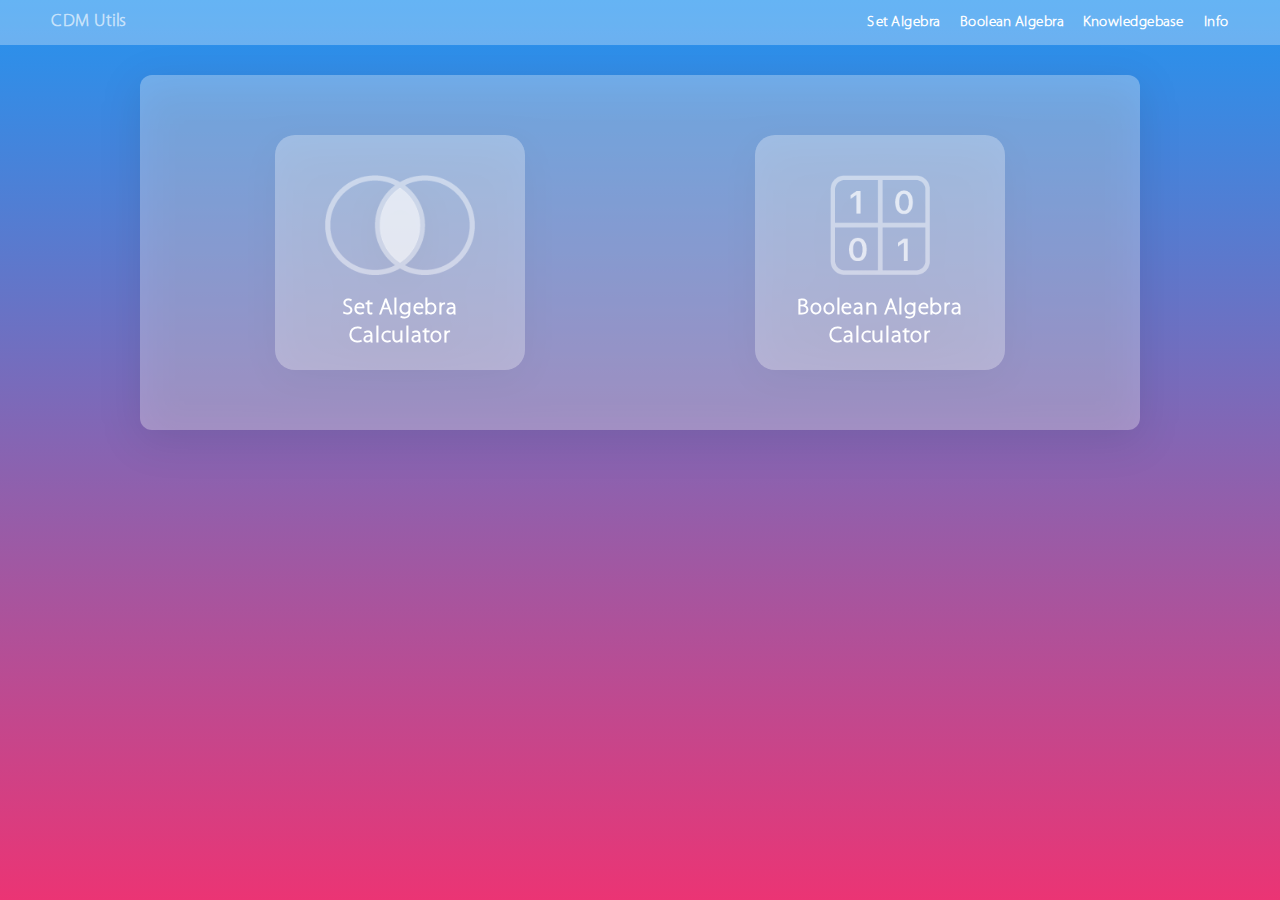
<file: index.html>
<!DOCTYPE html>
<html lang="en">

<head>
    <meta charset="UTF-8">
    <meta http-equiv="X-UA-Compatible" content="IE=edge">
    <meta name="viewport" content="width=device-width, initial-scale=1.0">
    <link rel="icon" type="image/x-icon" href="img/favicon.png">
    <title>CDM Utils</title>

    <link rel="stylesheet" href="style.css">

</head>

<body>

    <div class="gradient"></div>

    <div class="container">

        <header>
            <div class="content">
                <h3><a href="" class="current">CDM Utils</a></h3>
                <div class="theme">
                    <h3><a href="Set-Algebra/">Set Algebra</a></h3>
                    <h3><a href="Boolean-Algebra/">Boolean Algebra</a></h3>
                    <h3><a href="Knowledgebase/">Knowledgebase</a></h3>
                    <h3><a href="Info">Info</a></h3>
                </div>
            </div>

        </header>

        <div class="wrapper">

            <div class="wrap-side">
                <a href="Set-Algebra/index.html" class="calculator">
                    <img src="img/Set-Algebra.png">
                    <h1>Set Algebra Calculator</h1>
                </a>
            </div>

            <div class="wrap-side">
                <a href="Boolean-Algebra/index.html" class="calculator">
                    <img src="img/Boolean-Algebra.png">
                    <h1>Boolean Algebra Calculator</h1>
                </a>
            </div>

</body>

</html>
</file>
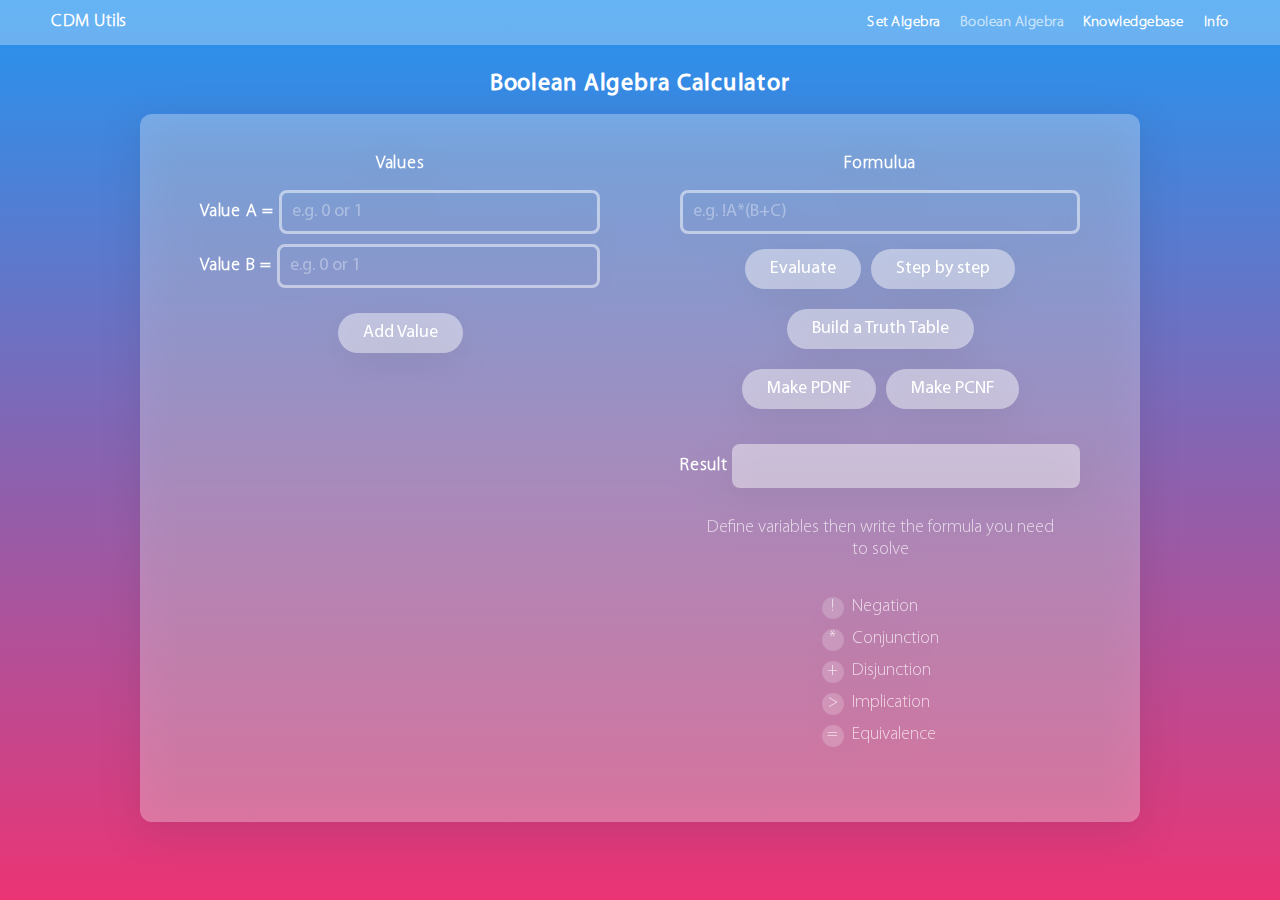
<file: Boolean-Algebra/index.html>
<!DOCTYPE html>
<html lang="en">

<head>
    <meta charset="UTF-8">
    <meta http-equiv="X-UA-Compatible" content="IE=edge">
    <meta name="viewport" content="width=device-width, initial-scale=1.0">
    <link rel="icon" type="image/x-icon" href="favicon.png">
    <title>Boolean Algebra Calculator</title>

    <link rel="stylesheet" href="../style.css">

</head>

<body>

    <div class="gradient"></div>

    <div class="container" id="container">

        <header>
            <div class="content">
                <h3><a href="../">CDM Utils</a></h3>
                <div class="theme">
                    <h3><a href="../Set-Algebra/">Set Algebra</a></h3>
                    <h3><a href="" class="current">Boolean Algebra</a></h3>
                    <h3><a href="../Knowledgebase/">Knowledgebase</a></h3>
                    <h3><a href="../Info/">Info</a></h3>
                </div>
            </div>

        </header>

        <h1 class="title">Boolean Algebra Calculator</h1>

        <div class="wrapper no-top-margin">

            <div class="wrap-side">
                <h1>Values</h1>
                <div id="values">
                    <div class="input-wrap">
                        <h1 class="text">Value A = </h1>
                        <div class="input"><input type="value" id="value0" onkeydown="return checkInputValue(event.key, this.value, this.id)" placeholder="e.g. 0 or 1" /></div>
                    </div>
                    <div class="input-wrap">
                        <h1 class="text">Value B = </h1>
                        <div class="input"><input type="value" id="value1" onkeydown="return checkInputValue(event.key, this.value, this.id)" placeholder="e.g. 0 or 1" /></div>
                    </div>
                </div>
                <input class="addValue" type="button" value="Add Value" onclick="AddValue()" />
            </div>

            <div class="wrap-side">
                <h1>Formulua</h1>
                <h2><input type="problem" id="formula" onkeydown="return checkInputProblem(event.key, this.id)" placeholder="e.g. !A*(B+C)" /></h2>
                <div class="buttons">
                    <input class="button" type="button" id="calculate" value="Evaluate" onclick="Evaluate()" />
                    <input class="button" type="button" id="calculate" value="Step by step" onclick="StepByStep()" />
                </div>
                <div class="buttons">
                    <input class="button" type="button" id="calculate" value="Build a Truth Table" onclick="BuildTruthTable()" />
                </div>
                <div class="buttons">
                    <input class="button" type="button" id="calculate" value="Make PDNF" onclick="BuildPDNF()" />
                    <input class="button" type="button" id="calculate" value="Make PCNF" onclick="BuildPCNF()" />
                </div>
                <div class="wrap-result">
                    <div class="input-wrap">
                        <h1 class="text">Result </h1>
                        <div class="input"><input type="result" id="result" readonly/></div>
                    </div>
                </div>
                <h6 class="description">Define variables then write the formula you need to solve</h6>
                <h6 class="operations">
                    <div class="operation">
                        <div class="operation-bg"> !</div>
                        <h6>Negation</h6>
                    </div>
                    <div class="operation">
                        <div class="operation-bg"> *</div>
                        <h6>Conjunction</h6>
                    </div>
                    <div class="operation">
                        <div class="operation-bg"> +</div>
                        <h6>Disjunction</h6>
                    </div>
                    <div class="operation">
                        <div class="operation-bg"> ></div>
                        <h6>Implication</h6>
                    </div>
                    <div class="operation">
                        <div class="operation-bg"> =</div>
                        <h6>Equivalence</h6>
                    </div>
                </h6>
            </div>
        </div>

        <div class="wrapper hide close" id="stepsNode">
            <img src="../img/cross-close-icon.png" class="close-button" onclick="ToggleSteps(false)">
            <div class="step-by-step" id="stepsWrapper">
                <h1>Step by step
                    <a href="../Knowledgebase#boolean-algebra" title="Learn more about Algebra of 2-valued Boolean functions"><img src="../img/question-mark.png" class="question-mark-button"></a>
                </h1>
                <div class="input-wrap" id="input-wrap">
                    <h1 class="text">1.</h1>
                    <div class="input"><input type="result" id="step1" readonly/></div>
                </div>
            </div>
        </div>

        <div class="wrapper hide close" id="truthTableNode">
            <img src="../img/cross-close-icon.png" class="close-button" onclick="ToggleTruthTable(false)">
            <div class="step-by-step" id="truthTableWrapper">
                <h1>Truth Table
                    <a href="../Knowledgebase#boolean-functions" title="Learn more about Boolean functions"><img src="../img/question-mark.png" class="question-mark-button"></a>
                </h1>
                <div class="input-wrap" id="input-wrap">
                    <div class="input"><input type="table-start" id="step1" readonly/></div>
                </div>
                <div class="input-wrap" id="input-wrap">
                    <div class="input"><input type="table-mid" id="step1" readonly/></div>
                </div>
                <div class="input-wrap" id="input-wrap">
                    <div class="input"><input type="table-end" id="step1" readonly/></div>
                </div>
            </div>
        </div>

        <div class="wrapper hide close" id="pdnfNode">
            <img src="../img/cross-close-icon.png" class="close-button" onclick="TogglePDNF(false)">
            <div class="step-by-step" id="pdnfWrapper">
                <h1>Perfect Disjunctive Normal Form
                    <a href="../Knowledgebase#PDNF" title="Learn more about Perfect Disjunctive Normal Form"><img src="../img/question-mark.png" class="question-mark-button"></a>
                </h1>
                <div class="input-wrap" id="input-wrap">
                    <div class="input"><input type="result" id="step1" readonly/></div>
                </div>
            </div>
        </div>

        <div class="wrapper hide close" id="pcnfNode">
            <img src="../img/cross-close-icon.png" class="close-button" onclick="TogglePCNF(false)">
            <div class="step-by-step" id="pcnfWrapper">
                <h1>Perfect Conjunctive Normal Form
                    <a href="../Knowledgebase#PCNF" title="Learn more about Perfect Conjunctive Normal Form"><img src="../img/question-mark.png" class="question-mark-button"></a>
                </h1>
                <div class="input-wrap" id="input-wrap">
                    <div class="input"><input type="result" id="step1" readonly/></div>
                </div>
            </div>
        </div>
    </div>

    <!-- -----------------------------------JS---------------------------- -->
    <script src="script.js"></script>

</body>

</html>
</file>
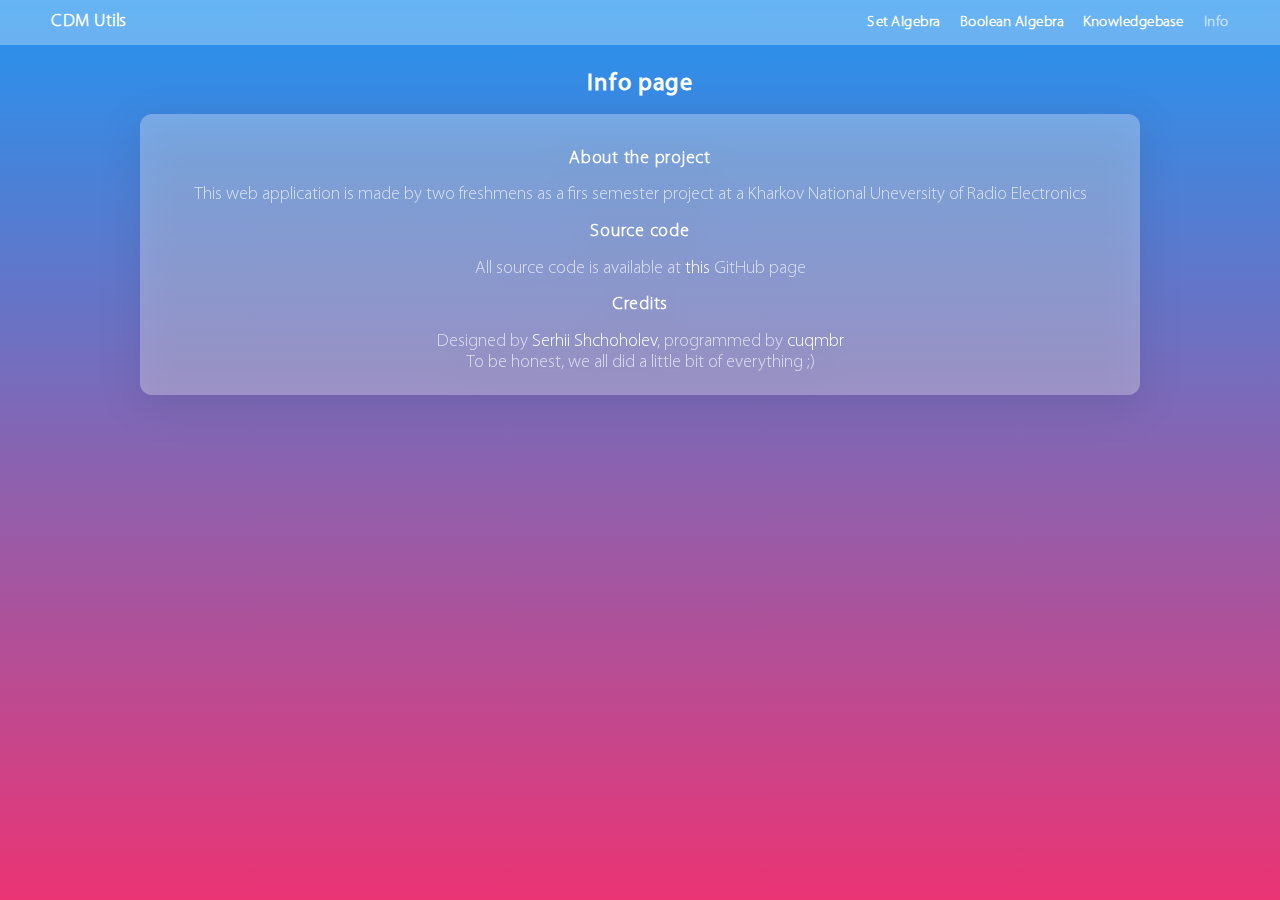
<file: Info/index.html>
<!DOCTYPE html>
<html lang="en">

<head>
    <meta charset="UTF-8">
    <meta http-equiv="X-UA-Compatible" content="IE=edge">
    <meta name="viewport" content="width=device-width, initial-scale=1.0">
    <link rel="icon" type="image/x-icon" href="favicon.png">
    <title>Info</title>

    <link rel="stylesheet" href="../style.css">
    
</head>

<body>

    <div class="gradient"></div>

    <div class="container">

        <header>
            <div class="content">
                <h3><a href="../">CDM Utils</a></h3>
                <div class="theme">
                    <h3><a href="../Set-Algebra/">Set Algebra</a></h3>
                    <h3><a href="../Boolean-Algebra/">Boolean Algebra</a></h3>
                    <h3><a href="../Knowledgebase/">Knowledgebase</a></h3>
                    <h3><a class="current" href="">Info</a></h3>
                </div>
            </div>

        </header>

        <h1 class="title">Info page</h1>

        <div class="wrapper no-top-margin knowledge">
            <div class="knowledge-wrap">

                <h1 class="knowledge-main-title" id="set-theory">About the project</h1>
                <!-- <h1 class="knowledge-title"></h1> -->
                <h6 class="knowledge-desc" style="text-align: center;"> This web application is made by two freshmens as a firs semester project at a Kharkov National Uneversity of Radio Electronics </h6>
                <h6 class="knowledge-desc" style="text-align: center;">  </h6>

                <h1 class="knowledge-main-title" id="set-theory">Source code</h1>
                <h6 class="knowledge-desc" style="text-align: center;"> All source code is available at <a href="https://github.com/cuqmbr/cdm-utils" target="_blank">this</a> GitHub page </h6>
                <h6 class="knowledge-desc" style="text-align: center;">  </h6>
                
                <h1 class="knowledge-main-title" id="set-theory">Credits</h1>
                <h6 class="knowledge-desc" style="text-align: center;"> Designed by <a href="http://shchoholev.zzz.com.ua/" target="_blank">Serhii Shchoholev</a>, programmed by <a href="https://www.cuqmbr.pp.ua/" target="_blank">cuqmbr</a> </h6>
                <h6 class="knowledge-desc" style="text-align: center;"> To be honest, we all did a little bit of everything ;) </h6>
            </div>
        </div>
</body>

</html>
</file>
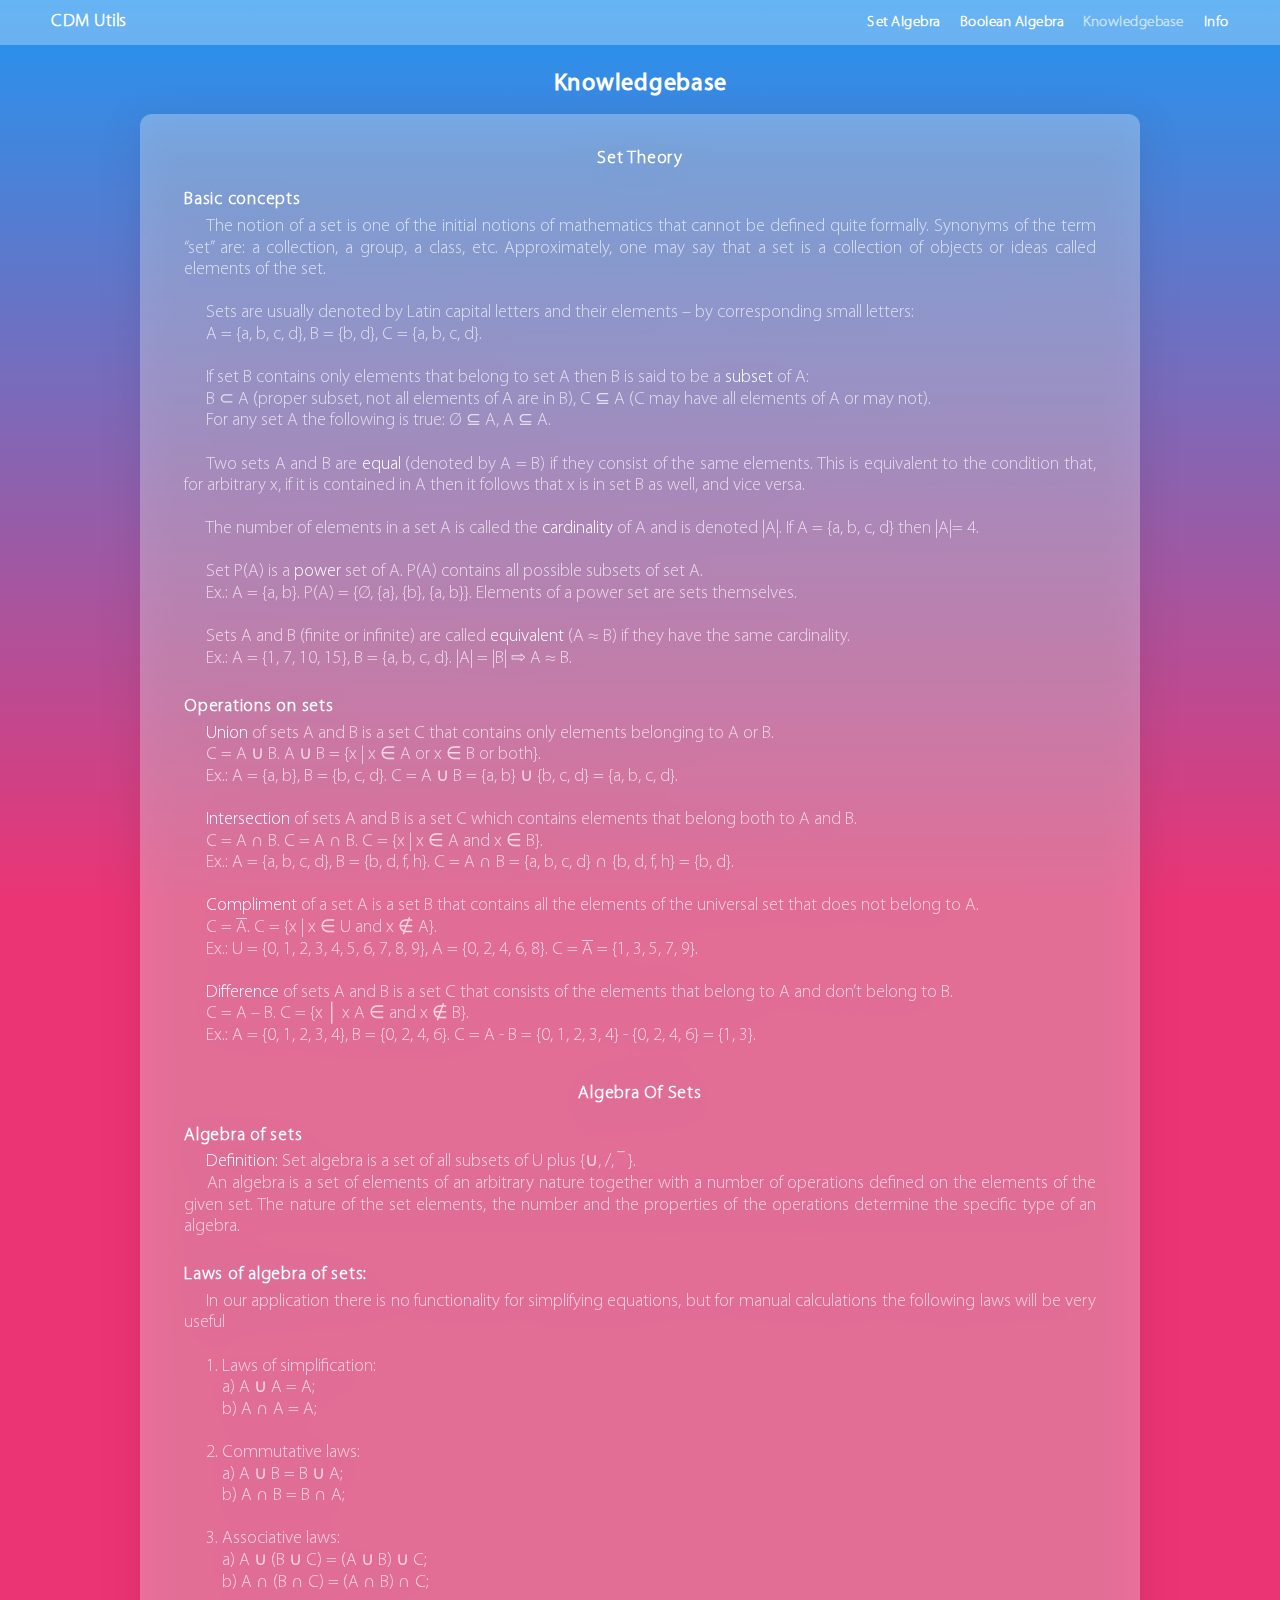
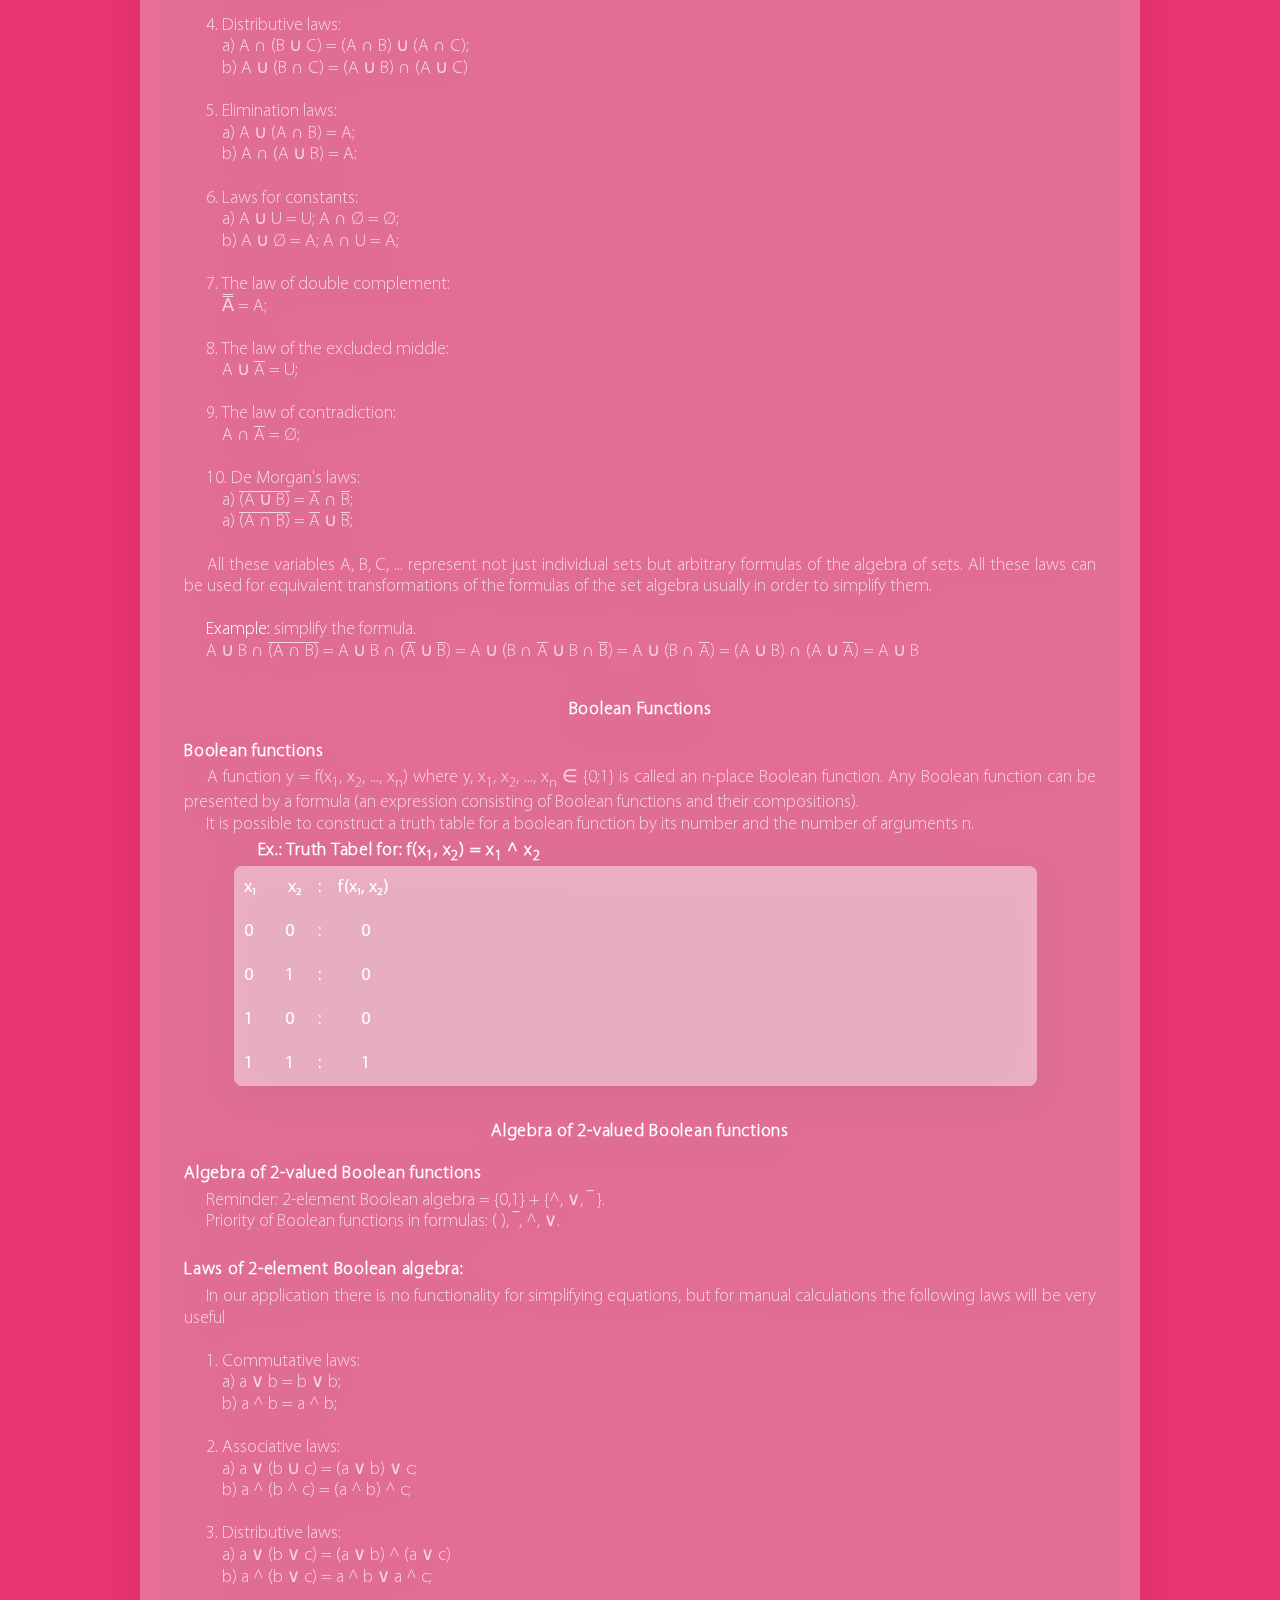
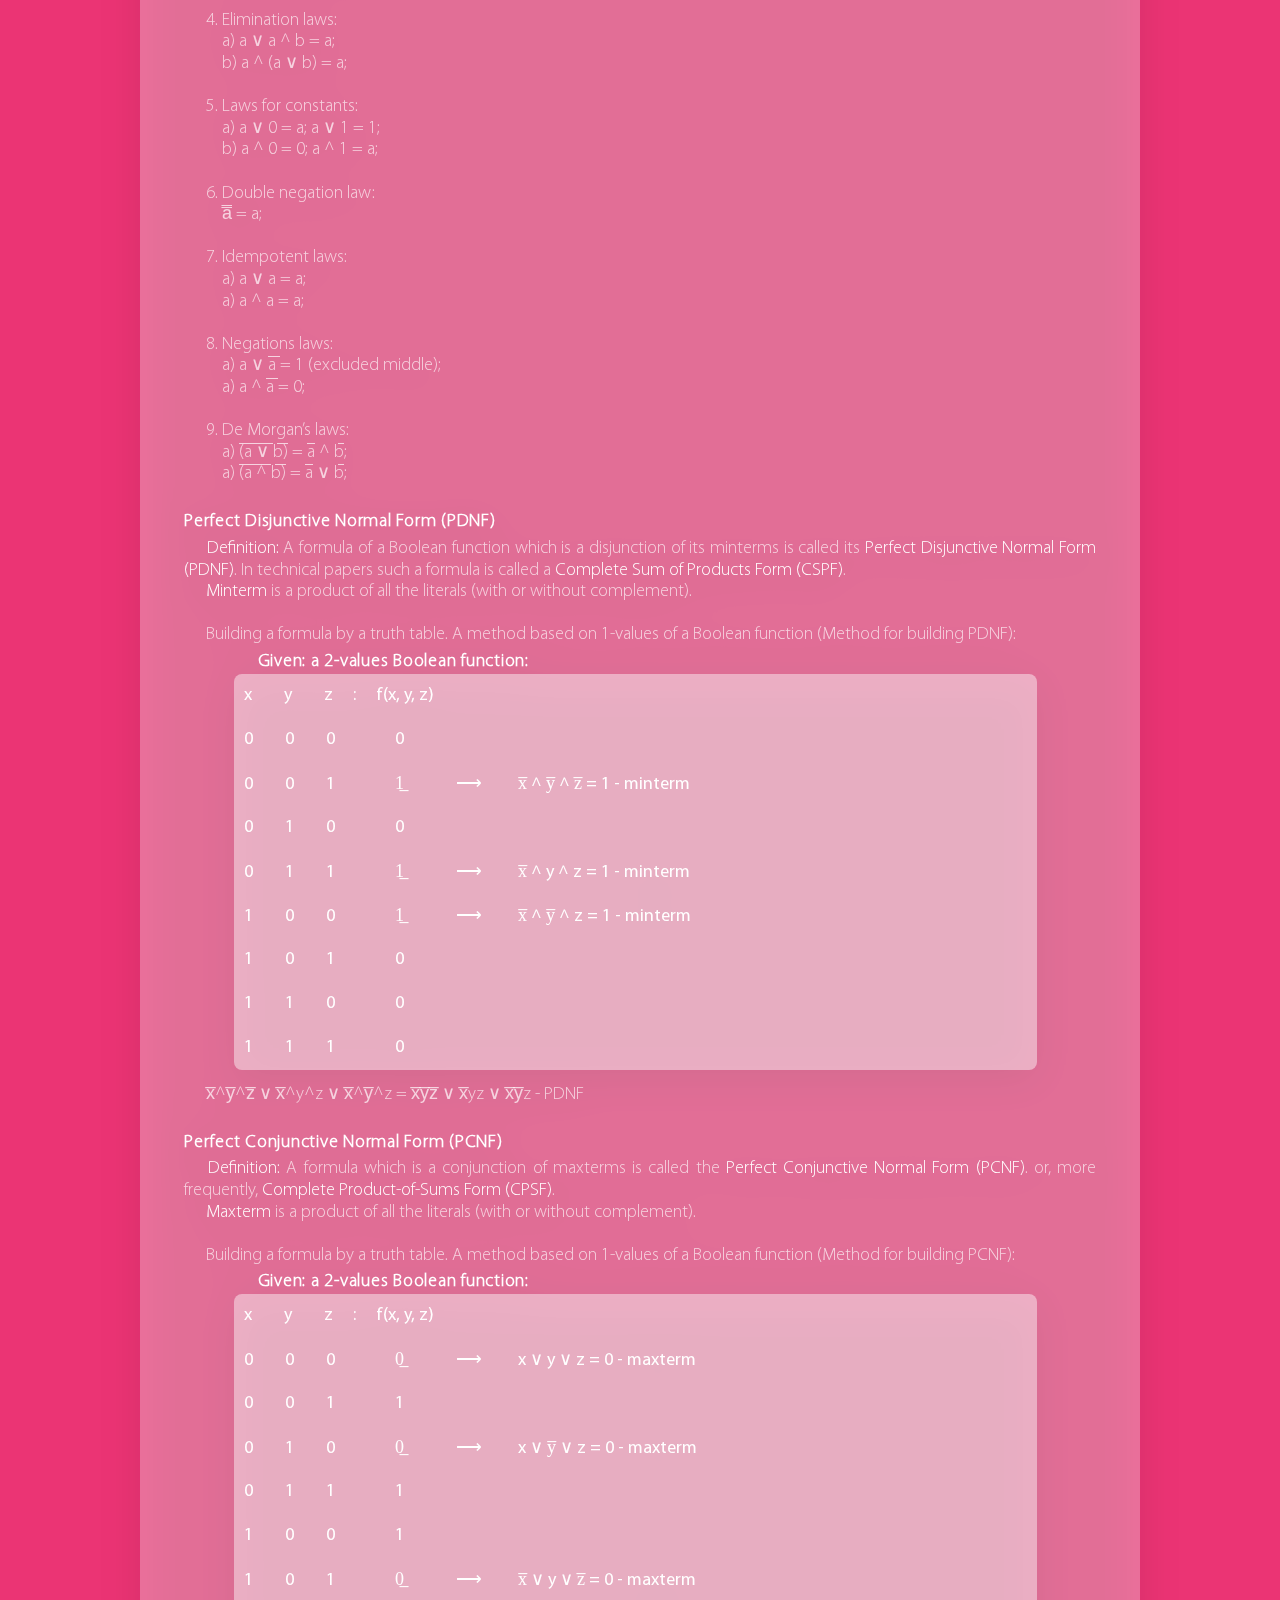
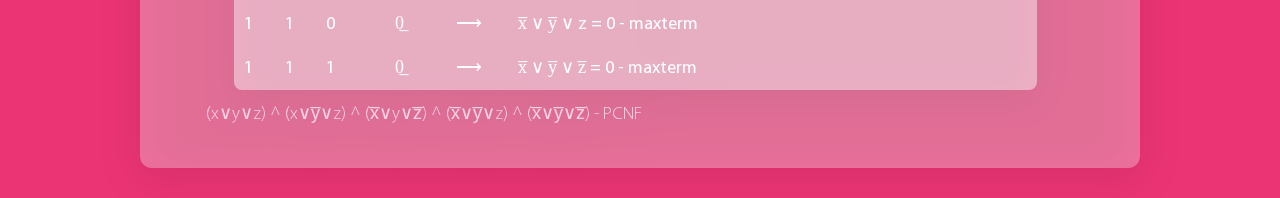
<file: Knowledgebase/index.html>
<!DOCTYPE html>
<html lang="en">

<head>
    <meta charset="UTF-8">
    <meta http-equiv="X-UA-Compatible" content="IE=edge">
    <meta name="viewport" content="width=device-width, initial-scale=1.0">
    <title>Knowledgebase</title>
    <link rel="icon" type="image/x-icon" href="favicon.png">
    <link rel="stylesheet" href="../style.css">
</head>

<body>

    <div class="gradient"></div>

    <div class="container">

        <header>
            <div class="content">
                <h3><a href="../">CDM Utils</a></h3>
                <div class="theme">
                    <h3><a href="../Set-Algebra/">Set Algebra</a></h3>
                    <h3><a href="../Boolean-Algebra/">Boolean Algebra</a></h3>
                    <h3><a class="current" href="">Knowledgebase</a></h3>
                    <h3><a href="../Info">Info</a></h3>
                </div>
            </div>

        </header>

        <h1 class="title">Knowledgebase</h1>

        <div class="wrapper no-top-margin knowledge">
            <div class="knowledge-wrap">

                <!-- Set Theory -->

                <h1 class="knowledge-main-title" id="set-theory">Set Theory</h1>
                
                <h1 class="knowledge-title">Basic concepts</h1>
                <h6 class="knowledge-desc"> &emsp; The notion of a set is one of the initial notions of mathematics that cannot be defined quite formally. Synonyms of the term “set” are: a collection, a group, a class, etc. Approximately, one may say that a set is a collection of objects or ideas called elements of the set. </h6>
                <h6 class="knowledge-desc"> &emsp;  </h6>
                <h6 class="knowledge-desc"> &emsp; Sets are usually denoted by Latin capital letters and their elements – by corresponding small letters: </h6>
                <h6 class="knowledge-desc"> &emsp; A = {a, b, c, d}, B = {b, d}, C = {a, b, c, d}. </h6>
                <h6 class="knowledge-desc"> &emsp;  </h6>
                <h6 class="knowledge-desc"> &emsp; If set B contains only elements that belong to set A then B is said to be a <strong class="strong"> subset </strong> of A: </h6>
                <h6 class="knowledge-desc"> &emsp; B ⊂ A (proper subset,  not all elements of A are in B), C ⊆ A (C may have all elements of A or may not). </h6>
                <h6 class="knowledge-desc"> &emsp; For any set A the following is true: Ø ⊆ A, A ⊆ A. </h6>
                <h6 class="knowledge-desc"> &emsp;  </h6>
                <h6 class="knowledge-desc"> &emsp; Two sets A and B are <strong class="strong"> equal </strong> (denoted by A = B) if they consist of the same elements. This is equivalent to the condition that, for arbitrary x, if it is contained in A then it follows that x is in set B as well, and vice versa. </h6>
                <h6 class="knowledge-desc"> &emsp;  </h6>
                <h6 class="knowledge-desc"> &emsp; The number of elements in a set A is called the <strong class="strong"> cardinality </strong> of A and is denoted |A|. If A = {a, b, c, d} then |A|= 4. </h6>
                <h6 class="knowledge-desc"> &emsp;  </h6>
                <h6 class="knowledge-desc"> &emsp; Set P(A) is a <strong class="strong"> power </strong> set of A. P(A) contains all possible subsets of set A. </h6>
                <h6 class="knowledge-desc"> &emsp; Ex.: A = {a, b}. P(A) = {Ø, {a}, {b}, {a, b}}. Elements of a power set are sets themselves. </h6>
                <h6 class="knowledge-desc"> &emsp;  </h6>
                <h6 class="knowledge-desc"> &emsp; Sets A and B (finite or infinite) are called <strong class="strong"> equivalent </strong> (A ≈ B) if they have the same cardinality. </h6>
                <h6 class="knowledge-desc"> &emsp; Ex.: A = {1, 7, 10, 15}, B = {a, b, c, d}. |A| = |B|  ⇨  A ≈ B. </h6>
                <h6 class="knowledge-desc"> &emsp;  </h6>

                <h1 class="knowledge-title">Operations on sets</h1>
                <h6 class="knowledge-desc"> &emsp; <strong class="strong"> Union </strong> of sets A and B is a set C that contains only elements belonging to A or B. </h6>
                <h6 class="knowledge-desc"> &emsp; C  =  A ∪ B.  A ∪ B  =  {x | x ∈ A or x ∈ B or both}. </h6>
                <h6 class="knowledge-desc"> &emsp; Ex.: A = {a, b}, B = {b, c, d}. C  =  A ∪ B  =  {a, b} ∪ {b, c, d} = {a, b, c, d}. </h6>
                <h6 class="knowledge-desc"> &emsp;  </h6>
                <h6 class="knowledge-desc"> &emsp; <strong class="strong"> Intersection </strong> of sets A and B is a set C which contains elements that belong both to A and B. </h6>
                <h6 class="knowledge-desc"> &emsp; C  =  A ∩ B.  C  =  A ∩ B. C  =  {x | x ∈ A and x ∈ B}. </h6>
                <h6 class="knowledge-desc"> &emsp; Ex.: A = {a, b, c, d}, B = {b, d, f, h}. C  =  A ∩ B  =  {a, b, c, d} ∩ {b, d, f, h}  =  {b, d}. </h6>
                <h6 class="knowledge-desc"> &emsp;  </h6>
                <h6 class="knowledge-desc"> &emsp; <strong class="strong"> Compliment </strong> of a set A is a set B that contains all the elements of the universal set that does not belong to A. </h6>
                <h6 class="knowledge-desc"> &emsp; C  =  <strong class="overline">A</strong>. C  =  {x | x ∈ U and x ∉ A}. </h6>
                <h6 class="knowledge-desc"> &emsp; Ex.: U = {0, 1, 2, 3, 4, 5, 6, 7, 8, 9}, A = {0, 2, 4, 6, 8}. C = <strong class="overline">A</strong> = {1, 3, 5, 7, 9}. </h6>
                <h6 class="knowledge-desc"> &emsp;  </h6>
                <h6 class="knowledge-desc"> &emsp; <strong class="strong"> Difference </strong> of sets A and B is a set C that consists of the elements that belong to A and don’t belong to B. </h6>
                <h6 class="knowledge-desc"> &emsp; C  =  A – B. C  =  {x │ x  A ∈ and x ∉ B}. </h6>
                <h6 class="knowledge-desc"> &emsp; Ex.: A = {0, 1, 2, 3, 4}, B = {0, 2, 4, 6}. C  =  A - B  =  {0, 1, 2, 3, 4} - {0, 2, 4, 6} = {1, 3}. </h6>
                <h6 class="knowledge-desc"> &emsp;  </h6>

                <!-- Set albebra -->

                <h1 class="knowledge-main-title" id="set-algebra">Algebra Of Sets</h1>
                
                <h1 class="knowledge-title">Algebra of sets</h1>
                <h6 class="knowledge-desc"> &emsp; <strong class="strong"> Definition: </strong> Set algebra is a set of all subsets of U plus {∪, /, ‾ }. </h6>
                <h6 class="knowledge-desc"> &emsp; An algebra is a set of elements of an arbitrary nature together with a number of operations defined on the elements of the given set. The nature of the set elements, the number and the properties of the operations determine the specific type of an algebra.</h6>
                <h6 class="knowledge-desc"> &emsp;  </h6>
                
                <h1 class="knowledge-title"> Laws of algebra of sets: </h6>
                <h6 class="knowledge-desc"> &emsp; In our application there is no functionality for simplifying equations, but for manual calculations the following laws will be very useful </h6>
                <h6 class="knowledge-desc"> &emsp;  </h6>
                <h6 class="knowledge-desc"> &emsp; 1. Laws of simplification: </h6>
                <h6 class="knowledge-desc"> &emsp;    &nbsp;&nbsp;&nbsp;&nbsp;a)  A ∪ A  =  A; </h6>
                <h6 class="knowledge-desc"> &emsp;    &nbsp;&nbsp;&nbsp;&nbsp;b)  A ∩ A  =  A; </h6>
                <h6 class="knowledge-desc"> &emsp;  </h6>
                <h6 class="knowledge-desc"> &emsp; 2. Commutative laws: </h6>
                <h6 class="knowledge-desc"> &emsp;    &nbsp;&nbsp;&nbsp;&nbsp;a)  A ∪ B  =  B ∪ A; </h6>
                <h6 class="knowledge-desc"> &emsp;    &nbsp;&nbsp;&nbsp;&nbsp;b)  A ∩ B  =  B ∩ A; </h6>
                <h6 class="knowledge-desc"> &emsp;  </h6>
                <h6 class="knowledge-desc"> &emsp; 3. Associative laws: </h6>
                <h6 class="knowledge-desc"> &emsp;    &nbsp;&nbsp;&nbsp;&nbsp;a)  A ∪ (B ∪ C)  =  (A ∪ B) ∪ C; </h6>
                <h6 class="knowledge-desc"> &emsp;    &nbsp;&nbsp;&nbsp;&nbsp;b)  A ∩ (B ∩ C)  =  (A ∩ B) ∩ C; </h6>
                <h6 class="knowledge-desc"> &emsp;  </h6>
                <h6 class="knowledge-desc"> &emsp; 4. Distributive laws: </h6>
                <h6 class="knowledge-desc"> &emsp;    &nbsp;&nbsp;&nbsp;&nbsp;a)  A ∩ (B ∪ C)  =  (A ∩ B) ∪ (A ∩ C); </h6>
                <h6 class="knowledge-desc"> &emsp;    &nbsp;&nbsp;&nbsp;&nbsp;b)  A ∪ (B ∩ C)  =  (A ∪ B) ∩ (A ∪ C) </h6>
                <h6 class="knowledge-desc"> &emsp;  </h6>
                <h6 class="knowledge-desc"> &emsp; 5. Elimination laws: </h6>
                <h6 class="knowledge-desc"> &emsp;    &nbsp;&nbsp;&nbsp;&nbsp;a)  A ∪ (A ∩ B)  =  A; </h6>
                <h6 class="knowledge-desc"> &emsp;    &nbsp;&nbsp;&nbsp;&nbsp;b)  A ∩ (A ∪ B)  =  A; </h6>
                <h6 class="knowledge-desc"> &emsp;  </h6>
                <h6 class="knowledge-desc"> &emsp; 6. Laws for constants: </h6>
                <h6 class="knowledge-desc"> &emsp;    &nbsp;&nbsp;&nbsp;&nbsp;a)  A ∪ U  =  U;    A ∩ Ø  =  Ø; </h6>
                <h6 class="knowledge-desc"> &emsp;    &nbsp;&nbsp;&nbsp;&nbsp;b)  A ∪ Ø  =  A;    A ∩ U  =  A; </h6>
                <h6 class="knowledge-desc"> &emsp;  </h6>
                <h6 class="knowledge-desc"> &emsp; 7. The law of double complement: </h6>
                <h6 class="knowledge-desc"> &emsp;    &nbsp;&nbsp;&nbsp;&nbsp;A̿  =  A; </h6>
                <h6 class="knowledge-desc"> &emsp;  </h6>
                <h6 class="knowledge-desc"> &emsp; 8. The law of the excluded middle: </h6>
                <h6 class="knowledge-desc"> &emsp;    &nbsp;&nbsp;&nbsp;&nbsp;A ∪ <strong class="overline">A</strong>  =  U; </h6>
                <h6 class="knowledge-desc"> &emsp;  </h6>
                <h6 class="knowledge-desc"> &emsp; 9. The law of contradiction: </h6>
                <h6 class="knowledge-desc"> &emsp;    &nbsp;&nbsp;&nbsp;&nbsp;A ∩ <strong class="overline">A</strong>  =  Ø; </h6>
                <h6 class="knowledge-desc"> &emsp;  </h6>
                <h6 class="knowledge-desc"> &emsp; 10. De Morgan's laws: </h6>
                <h6 class="knowledge-desc"> &emsp;    &nbsp;&nbsp;&nbsp;&nbsp;a)  <strong class="overline">(A ∪ B)</strong>  =  <strong class="overline">A</strong> ∩ <strong class="overline">B</strong>; </h6>
                <h6 class="knowledge-desc"> &emsp;    &nbsp;&nbsp;&nbsp;&nbsp;a)  <strong class="overline">(A ∩ B)</strong>  =  <strong class="overline">A</strong> ∪ <strong class="overline">B</strong>; </h6>
                <h6 class="knowledge-desc"> &emsp;  </h6>
                <h6 class="knowledge-desc"> &emsp; All these variables A, B, C, ... represent not just individual sets but arbitrary formulas of the algebra of sets. All these laws can be used for equivalent transformations of the formulas of the set algebra usually in order to simplify them. </h6>
                <h6 class="knowledge-desc"> &emsp;  </h6>
                <h6 class="knowledge-desc"> &emsp; <strong class="strong"> Example: </strong> simplify the formula. </h6>
                <h6 class="knowledge-desc"> &emsp; A ∪ B ∩ <strong class="overline">(A ∩ B)</strong>  =  A ∪ B ∩ (<strong class="overline">A</strong> ∪ <strong class="overline">B</strong>)  =  A ∪ (B ∩ <strong class="overline">A</strong> ∪ B ∩ <strong class="overline">B</strong>)  =  A ∪ (B ∩ <strong class="overline">A</strong>)  =  (A ∪ B) ∩ (A ∪ <strong class="overline">A</strong>)  =  A ∪ B </h6>
                <h6 class="knowledge-desc"> &emsp;  </h6>

                <!-- Boolean functions -->

                <h1 class="knowledge-main-title" id="boolean-functions">Boolean Functions</h1>

                <h1 class="knowledge-title">Boolean functions</h1>
                <h6 class="knowledge-desc"> &emsp; A function y = f(x<sub>1</sub>, x<sub>2</sub>, ..., x<sub>n</sub>) where y, x<sub>1</sub>, x<sub>2</sub>, ..., x<sub>n</sub> ∈ {0;1} is called an n-place Boolean function. Any Boolean function can be presented by a formula (an expression consisting of Boolean functions and their compositions).</h6>
                <h6 class="knowledge-desc"> &emsp; It is possible to construct a truth table for a boolean function by its number and the number of arguments n. </h6>
                
                    <div class="step-by-step" style="margin-top: 0px; margin-bottom: 0px;">
                        <h1 class="knowledge-title" style="margin-bottom: 0px;"> &emsp; Ex.: Truth Tabel for: f(x<sub>1</sub>, x<sub>2</sub>) = x<sub>1</sub> ^ x<sub>2</sub> </h1>
                        <div class="input-wrap" style="width: 88%;">
                            <div class="input"><input type="table-start" value="x₁        x₂    :    f(x₁, x₂)" readonly/></div>
                        </div>
                        <div class="input-wrap" style="width: 88%;">
                            <div class="input"><input type="table-mid" value="0        0      :          0" readonly/></div>
                        </div>
                        <div class="input-wrap" style="width: 88%;">
                            <div class="input"><input type="table-mid" value="0        1      :          0" readonly/></div>
                        </div>
                        <div class="input-wrap" style="width: 88%;">
                            <div class="input"><input type="table-mid" value="1        0      :          0" readonly/></div>
                        </div>
                        <div class="input-wrap" style="width: 88%;">
                            <div class="input"><input type="table-end" value="1        1      :          1" readonly/></div>
                        </div>
                    </div>

                <h6 class="knowledge-desc"> &emsp;  </h6>

                <!-- Algebra of 2-valued Boolean functions -->

                <h1 class="knowledge-main-title" id="boolean-algebra">Algebra of 2-valued Boolean functions</h1>

                <h1 class="knowledge-title">Algebra of 2-valued Boolean functions</h1>
                <h6 class="knowledge-desc"> &emsp; Reminder: 2-element Boolean algebra = {0,1} + {^, ∨, ‾ }. </h6>
                <h6 class="knowledge-desc"> &emsp; Priority of Boolean functions in formulas: ( ), ‾, ^, ∨. </h6>
                <h6 class="knowledge-desc"> &emsp;  </h6>
                
                <h1 class="knowledge-title"> Laws of 2-element Boolean algebra: </h6>
                <h6 class="knowledge-desc"> &emsp; In our application there is no functionality for simplifying equations, but for manual calculations the following laws will be very useful </h6>
                <h6 class="knowledge-desc"> &emsp;  </h6>
                <h6 class="knowledge-desc"> &emsp; 1. Commutative laws: </h6>
                <h6 class="knowledge-desc"> &emsp;    &nbsp;&nbsp;&nbsp;&nbsp;a)  a ∨ b  =  b ∨ b; </h6>
                <h6 class="knowledge-desc"> &emsp;    &nbsp;&nbsp;&nbsp;&nbsp;b)  a ^ b  =  a ^ b; </h6>
                <h6 class="knowledge-desc"> &emsp;  </h6>
                <h6 class="knowledge-desc"> &emsp; 2. Associative laws: </h6>
                <h6 class="knowledge-desc"> &emsp;    &nbsp;&nbsp;&nbsp;&nbsp;a)  a ∨ (b ∪ c)  =  (a ∨ b) ∨ c; </h6>
                <h6 class="knowledge-desc"> &emsp;    &nbsp;&nbsp;&nbsp;&nbsp;b)  a ^ (b ^ c)  =  (a ^ b) ^ c; </h6>
                <h6 class="knowledge-desc"> &emsp;  </h6>
                <h6 class="knowledge-desc"> &emsp; 3. Distributive laws: </h6>
                <h6 class="knowledge-desc"> &emsp;    &nbsp;&nbsp;&nbsp;&nbsp;a)  a ∨ (b ∨ c)  =  (a ∨ b) ^ (a ∨ c) </h6>
                <h6 class="knowledge-desc"> &emsp;    &nbsp;&nbsp;&nbsp;&nbsp;b)  a ^ (b ∨ c)  =  a ^ b ∨ a ^ c; </h6>
                <h6 class="knowledge-desc"> &emsp;  </h6>
                <h6 class="knowledge-desc"> &emsp; 4. Elimination laws: </h6>
                <h6 class="knowledge-desc"> &emsp;    &nbsp;&nbsp;&nbsp;&nbsp;a)  a ∨ a ^ b  =  a; </h6>
                <h6 class="knowledge-desc"> &emsp;    &nbsp;&nbsp;&nbsp;&nbsp;b)  a ^ (a ∨ b)  =  a; </h6>
                <h6 class="knowledge-desc"> &emsp;  </h6>
                <h6 class="knowledge-desc"> &emsp; 5. Laws for constants: </h6>
                <h6 class="knowledge-desc"> &emsp;    &nbsp;&nbsp;&nbsp;&nbsp;a)  a ∨ 0  =  a;    a ∨ 1  =  1; </h6>
                <h6 class="knowledge-desc"> &emsp;    &nbsp;&nbsp;&nbsp;&nbsp;b)  a ^ 0  =  0;    a ^ 1  =  a; </h6>
                <h6 class="knowledge-desc"> &emsp;  </h6>
                <h6 class="knowledge-desc"> &emsp; 6. Double negation law: </h6>
                <h6 class="knowledge-desc"> &emsp;    &nbsp;&nbsp;&nbsp;&nbsp;a̿  =  a; </h6>
                <h6 class="knowledge-desc"> &emsp;  </h6>
                <h6 class="knowledge-desc"> &emsp; 7. Idempotent laws: </h6>
                <h6 class="knowledge-desc"> &emsp;    &nbsp;&nbsp;&nbsp;&nbsp;a) a ∨ a  =  a; </h6>
                <h6 class="knowledge-desc"> &emsp;    &nbsp;&nbsp;&nbsp;&nbsp;a) a ^ a  =  a; </h6>
                <h6 class="knowledge-desc"> &emsp;  </h6>
                <h6 class="knowledge-desc"> &emsp; 8. Negations laws: </h6>
                <h6 class="knowledge-desc"> &emsp;    &nbsp;&nbsp;&nbsp;&nbsp;a) a ∨ <strong class="overline"> a </strong>  =  1 (excluded middle); </h6>
                <h6 class="knowledge-desc"> &emsp;    &nbsp;&nbsp;&nbsp;&nbsp;a) a ^ <strong class="overline"> a </strong>  =  0; </h6>
                <h6 class="knowledge-desc"> &emsp;  </h6>
                <h6 class="knowledge-desc"> &emsp; 9. De Morgan’s laws: </h6>
                <h6 class="knowledge-desc"> &emsp;    &nbsp;&nbsp;&nbsp;&nbsp;a)  <strong class="overline">(a ∨ b)</strong>  =  <strong class="overline">a</strong> ^ <strong class="overline">b</strong>; </h6>
                <h6 class="knowledge-desc"> &emsp;    &nbsp;&nbsp;&nbsp;&nbsp;a)  <strong class="overline">(a ^ b)</strong>  =  <strong class="overline">a</strong> ∨ <strong class="overline">b</strong>; </h6>
                <h6 class="knowledge-desc"> &emsp;  </h6>

                <h1 class="knowledge-title" id="PDNF">Perfect Disjunctive Normal Form (PDNF)</h1>
                <h6 class="knowledge-desc"> &emsp; <strong class="strong"> Definition: </strong> A formula of a Boolean function which is a disjunction of its minterms is called its <strong class="strong"> Perfect Disjunctive Normal Form (PDNF)</strong>. In technical papers such a formula is called a <strong class="strong"> Complete Sum of Products Form (CSPF)</strong>. </h6>
                <h6 class="knowledge-desc"> &emsp; <strong class="strong"> Minterm </strong> is a product of all the literals (with or without complement). </h6>
                <h6 class="knowledge-desc"> &emsp;  </h6>
                <h6 class="knowledge-desc"> &emsp; Building a formula by a truth table. A method based on 1-values of a Boolean function (Method for building PDNF): </h6>
                
                <div class="step-by-step" style="margin-top: 0px; margin-bottom: 15px;">
                    <h1 class="knowledge-title" style="margin-bottom: 0px;"> &emsp; Given: a 2-values Boolean function: </h1>
                    <div class="input-wrap" style="width: 88%;">
                        <div class="input"><input type="table-start" value="x        y        z     :     f(x, y, z)" readonly/></div>
                    </div>
                    <div class="input-wrap" style="width: 88%;">
                        <div class="input"><input type="table-mid" value="0        0        0               0" readonly/></div>
                    </div>
                    <div class="input-wrap" style="width: 88%;">
                        <div class="input"><input type="table-mid" value="0        0        1               1̲             ⟶         x̅ ^ y̅ ^ z̅ = 1 - minterm" readonly/></div>
                    </div>
                    <div class="input-wrap" style="width: 88%;">
                        <div class="input"><input type="table-mid" value="0        1        0               0" readonly/></div>
                    </div>
                    <div class="input-wrap" style="width: 88%;">
                        <div class="input"><input type="table-mid" value="0        1        1               1̲             ⟶         x̅ ^ y ^ z = 1 - minterm" readonly/></div>
                    </div>
                    <div class="input-wrap" style="width: 88%;">
                        <div class="input"><input type="table-mid" value="1        0        0               1̲             ⟶         x̅ ^ y̅ ^ z = 1 - minterm" readonly/></div>
                    </div>
                    <div class="input-wrap" style="width: 88%;">
                        <div class="input"><input type="table-mid" value="1        0        1               0" readonly/></div>
                    </div>
                    <div class="input-wrap" style="width: 88%;">
                        <div class="input"><input type="table-mid" value="1        1        0               0" readonly/></div>
                    </div>
                    <div class="input-wrap" style="width: 88%;">
                        <div class="input"><input type="table-end" value="1        1        1               0" readonly/></div>
                    </div>
                </div>

                <h6 class="knowledge-desc"> &emsp; x̅^y̅^z̅ ∨ x̅^y^z ∨ x̅^y̅^z = x̅y̅z̅ ∨ x̅yz ∨ x̅y̅z - PDNF </h6>
                <h6 class="knowledge-desc"> &emsp;  </h6>

                <h1 class="knowledge-title" id="PCNF">Perfect Conjunctive Normal Form (PCNF)</h1>
                <h6 class="knowledge-desc"> &emsp; <strong class="strong"> Definition: </strong> A formula which is a conjunction of maxterms is called the <strong class="strong"> Perfect Conjunctive Normal Form (PCNF)</strong>. or, more frequently, <strong class="strong"> Complete Product-of-Sums Form (CPSF)</strong>. </h6>
                <h6 class="knowledge-desc"> &emsp; <strong class="strong"> Maxterm </strong> is a product of all the literals (with or without complement). </h6>
                <h6 class="knowledge-desc"> &emsp;  </h6>
                <h6 class="knowledge-desc"> &emsp; Building a formula by a truth table. A method based on 1-values of a Boolean function (Method for building PCNF): </h6>
                
                <div class="step-by-step" style="margin-top: 0px; margin-bottom: 15px;">
                    <h1 class="knowledge-title" style="margin-bottom: 0px;"> &emsp; Given: a 2-values Boolean function: </h1>
                    <div class="input-wrap" style="width: 88%;">
                        <div class="input"><input type="table-start" value="x        y        z     :     f(x, y, z)" readonly/></div>
                    </div>
                    <div class="input-wrap" style="width: 88%;">
                        <div class="input"><input type="table-mid" value="0        0        0               0̲             ⟶         x ∨ y ∨ z = 0 - maxterm" readonly/></div>
                    </div>
                    <div class="input-wrap" style="width: 88%;">
                        <div class="input"><input type="table-mid" value="0        0        1               1" readonly/></div>
                    </div>
                    <div class="input-wrap" style="width: 88%;">
                        <div class="input"><input type="table-mid" value="0        1        0               0̲             ⟶         x ∨ y̅ ∨ z = 0 - maxterm" readonly/></div>
                    </div>
                    <div class="input-wrap" style="width: 88%;">
                        <div class="input"><input type="table-mid" value="0        1        1               1" readonly/></div>
                    </div>
                    <div class="input-wrap" style="width: 88%;">
                        <div class="input"><input type="table-mid" value="1        0        0               1" readonly/></div>
                    </div>
                    <div class="input-wrap" style="width: 88%;">
                        <div class="input"><input type="table-mid" value="1        0        1               0̲             ⟶         x̅ ∨ y ∨ z̅ = 0 - maxterm" readonly/></div>
                    </div>
                    <div class="input-wrap" style="width: 88%;">
                        <div class="input"><input type="table-mid" value="1        1        0               0̲             ⟶         x̅ ∨ y̅ ∨ z = 0 - maxterm" readonly/></div>
                    </div>
                    <div class="input-wrap" style="width: 88%;">
                        <div class="input"><input type="table-end" value="1        1        1               0̲             ⟶         x̅ ∨ y̅ ∨ z̅ = 0 - maxterm" readonly/></div>
                    </div>
                </div>

                <h6 class="knowledge-desc"> &emsp; (x∨y∨z) ^ (x∨y̅∨z) ^ (x̅∨y∨z̅) ^ (x̅∨y̅∨z) ^ (x̅∨y̅∨z̅) - PCNF </h6>
                <h6 class="knowledge-desc"> &emsp;  </h6>
            </div>
        </div>
</body>

</html>
</file>
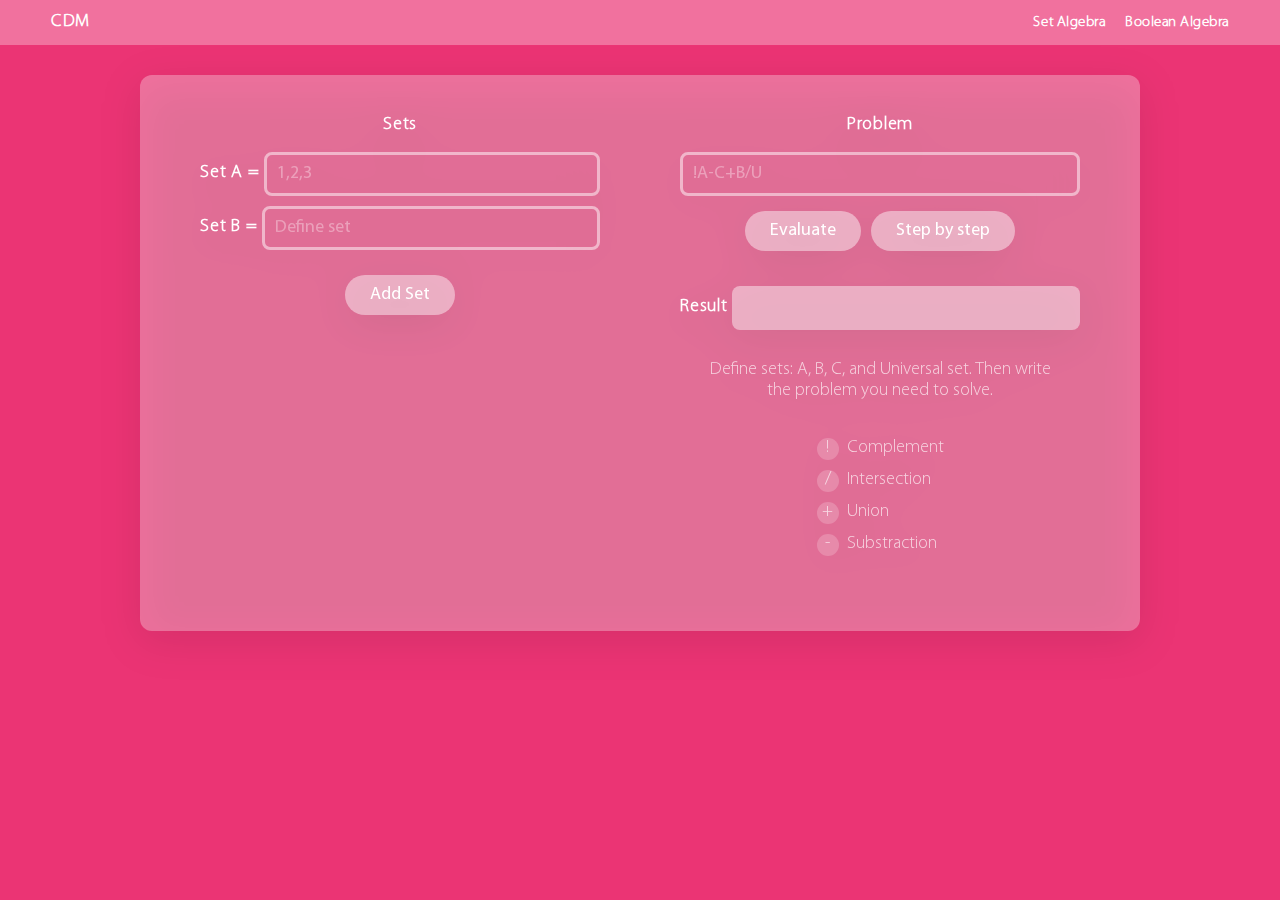
<file: Lab-1/index.html>
<!DOCTYPE html>
<html lang="en">

<head>
    <meta charset="UTF-8">
    <meta http-equiv="X-UA-Compatible" content="IE=edge">
    <meta name="viewport" content="width=device-width, initial-scale=1.0">

    <title>Lab-1</title>

    <link rel="stylesheet" href="../style.css">

</head>

<body>

    <div class="container">

        <header>
            <div class="content">
                <h3><a href="">CDM</a></h3>
                <div class="theme">
                    <h3><a href="">Set Algebra</a></h3>
                    <h3><a href="">Boolean Algebra</a></h3>
                </div>
            </div>

        </header>

        <div class="wrapper">

            <div class="wrap-side">
                <h1>Sets</h1>
                <div id="sets">
                    <div class="input-wrap">
                        <h1 class="text">Set A = </h1>
                        <div class="input"><input type="set" onkeydown="return checkInputSet(event.key, this.value)" id="set0" placeholder="1,2,3" /></div>
                    </div>
                    <div class="input-wrap">
                        <h1 class="text">Set B = </h1>
                        <div class="input"><input type="set" onkeydown="return checkInputSet(event.key, this.value)" id="set1" placeholder="Define set" /></div>
                    </div>
                </div>
                <input class="addSet" type="button" value="Add Set" onclick="AddSet()" />
            </div>

            <div class="wrap-side">
                <h1>Problem</h1>
                <h2><input type="problem" id="formula" onkeydown="return checkInputProblem(event.key)" placeholder="!A-C+B/U" /></h2>
                <div class="buttons">
                    <input class="button" type="button" id="calculate" value="Evaluate" onclick="Evaluate(true)" />
                    <input class="button" type="button" id="calculate" value="Step by step" onclick="stepByStep()" />
                </div>
                <div class="wrap-result">
                    <div class="input-wrap">
                        <h1 class="text">Result </h1>
                        <div class="input"><input type="result" id="result" readonly/></div>
                    </div>
                </div>
                <h6 class="description">Define sets: A, B, C, and Universal set. Then write the problem you need to solve. </h6>
                <h6 class="operations">
                    <div class="operation">
                        <div class="operation-bg">!</div>
                        <h6>Complement</h6>
                    </div>
                    <div class="operation">
                        <div class="operation-bg">/</div>
                        <h6>Intersection</h6>
                    </div>
                    <div class="operation">
                        <div class="operation-bg">+</div>
                        <h6>Union</h6>
                    </div>
                    <div class="operation">
                        <div class="operation-bg">-</div>
                        <h6>Substraction</h6>
                    </div>
                </h6>
            </div>
        </div>

        <div class="wrapper hide" id="stepByStep">
            <div class="step-by-step" id="steps">
                <h1>Step by step</h1>
            </div>
        </div>
    </div>

    <!-- -----------------------------------JS---------------------------- -->
    <script src="script.js"></script>

</body>

</html>
</file>
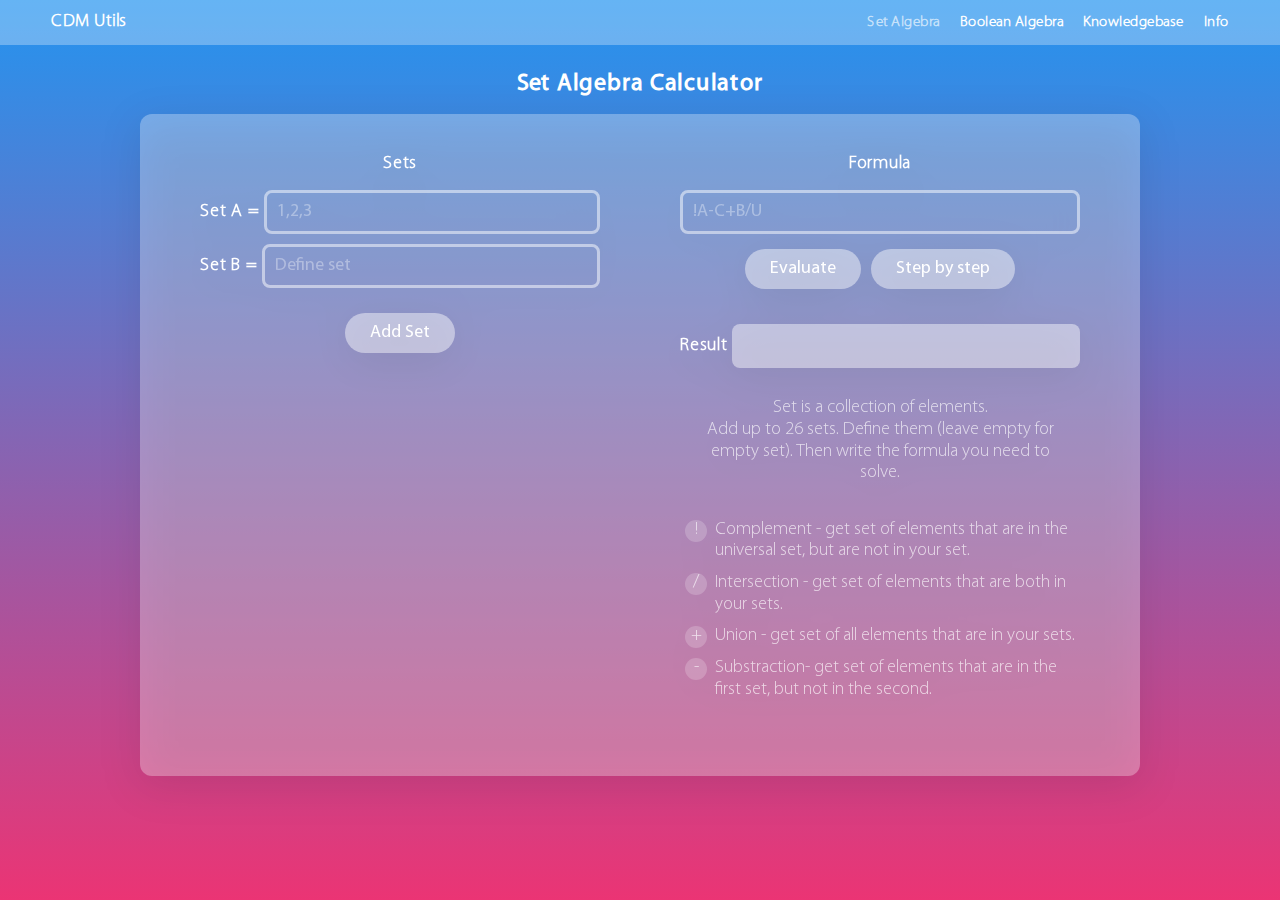
<file: Set-Algebra/index.html>
<!DOCTYPE html>
<html lang="en">

<head>
    <meta charset="UTF-8">
    <meta http-equiv="X-UA-Compatible" content="IE=edge">
    <meta name="viewport" content="width=device-width, initial-scale=1.0">
    <link rel="icon" type="image/x-icon" href="favicon.png">
    <title>Set Algebra Calculator</title>

    <link rel="stylesheet" href="../style.css">

</head>

<body>

    <div class="gradient"></div>

    <div class="container" id="container">

        <header>
            <div class="content">
                <h3><a href="../">CDM Utils</a></h3>
                <div class="theme">
                    <h3><a href="" class="current">Set Algebra</a></h3>
                    <h3><a href="../Boolean-Algebra/">Boolean Algebra</a></h3>
                    <h3><a href="../Knowledgebase/">Knowledgebase</a></h3>
                    <h3><a href="../Info">Info</a></h3>
                </div>
            </div>
        </header>

        <h1 class="title">Set Algebra Calculator</h1>

        <div class="wrapper no-top-margin">

            <div class="wrap-side">
                <h1>Sets</h1>
                <div id="sets">
                    <div class="input-wrap">
                        <h1 class="text">Set A = </h1>
                        <div class="input"><input type="set" onkeydown="return checkInputSet(event.key, this.value, this.id)" id="set0" placeholder="1,2,3" /></div>
                    </div>
                    <div class="input-wrap">
                        <h1 class="text">Set B = </h1>
                        <div class="input"><input type="set" onkeydown="return checkInputSet(event.key, this.value, this.id)" id="set1" placeholder="Define set" /></div>
                    </div>
                </div>
                <input class="addSet" type="button" value="Add Set" onclick="AddSet()" />
            </div>

            <div class="wrap-side">
                <h1>Formula</h1>
                <h2><input type="problem" id="formula" onkeydown="return checkInputProblem(event.key, this.id)" placeholder="!A-C+B/U" /></h2>
                <div class="buttons">
                    <input class="button" type="button" id="calculate" value="Evaluate" onclick="Evaluate(true)" />
                    <input class="button" type="button" id="calculate" value="Step by step" onclick="stepByStep()" />
                </div>
                <div class="wrap-result">
                    <div class="input-wrap">
                        <h1 class="text">Result </h1>
                        <div class="input"><input type="result" id="result" readonly/></div>
                    </div>
                </div>
                <h6 class="description">Set is a collection of elements. <br/> Add up to 26 sets. Define them (leave empty for empty set). Then write the formula you need to solve. </h6>
                <h6 class="operations">
                    <div class="operation">
                        <div class="operation-bg">!</div>
                        <h6><strong>Complement</strong> - get set of elements that are in the universal set, but are not in your set.</h6>
                    </div>
                    <div class="operation">
                        <div class="operation-bg">/</div>
                        <h6><strong>Intersection</strong> - get set of elements that are both in your sets.</h6>
                    </div>
                    <div class="operation">
                        <div class="operation-bg">+</div>
                        <h6><strong>Union</strong> - get set of all elements that are in your sets.</h6>
                    </div>
                    <div class="operation">
                        <div class="operation-bg">-</div>
                        <h6><strong>Substraction</strong>- get set of elements that are in the first set, but not in the second.</h6>
                    </div>
                </h6>
            </div>
        </div>

        <div class="wrapper hide" id="stepByStep">
            <img src="../img/cross-close-icon.png" class="close-button" onclick="Close()">
            <div class="step-by-step" id="steps">
                <h1>Step by step</h1>
            </div>
        </div>
    </div>

    <!-- -----------------------------------JS---------------------------- -->
    <script src="script.js"></script>

</body>

</html>
</file>
<file: style.css>
* {
    padding: 0;
    margin: 0;
    border: 0;
}

*,
*:before,
*:after {
    -moz-box-sizing: border-box;
    -webkit-box-sizing: border-box;
    box-sizing: border-box;
}

:focus,
:active {
    outline: none;
}

a:focus,
a:active {
    outline: none;
}

nav,
footer,
header,
aside {
    display: block;
}

html,
body {
    height: 100%;
    width: 100%;
    font-size: 100%;
    line-height: 1;
    font-size: 14px;
    -ms-text-size-adjust: 100%;
    -moz-text-size-adjust: 100%;
}

input,
button,
textarea {
    font-family: inherit;
}

input::-ms-clear {
    display: none;
}

button {
    cursor: pointer;
}

button::-moz-focus-inner {
    padding: 0;
    border: 0;
}

a,
a:visited {
    text-decoration: none;
}

a:hover {
    text-decoration: none;
}

ul li {
    list-style: none;
}

img {
    vertical-align: top;
}

h1,
h2,
h3,
h4,
h5,
h6 {
    font-size: 18px;
    font-family: Myriad-L, sans-serif;
    color: #fff;
    line-height: 1.2;
}

a {
    color: #fff;
}

@font-face {
    font-family: Myriad-L;
    src: url(fonts/MyriadPro-Light.ttf);
}

@font-face {
    font-family: Myriad-R;
    src: url(fonts/MyriadPro-Regular.woff);
}


/* ------------------------------------------------------------------ */

h1 {
    color: #fff;
    margin: 0 auto;
    margin-bottom: 10px;
    letter-spacing: 0.75px;
}

h6 {
    font-weight: 300;
    color: rgba(255, 255, 255, 0.7);
    text-align: center;
}

h3 {
    letter-spacing: 0.5px;
    text-align: center;
    display: grid;
    align-self: center;
}

h2 {
    font-weight: 300;
}


/* ----------------------------Top Menu--------------------------------- */

header {
    width: 100%;
    height: 45px;
    background-color: rgba(255, 255, 255, 0.3);
    display: flex;
}

.content {
    width: 92%;
    margin: auto auto;
    display: flex;
    justify-content: space-between;
}

.theme {
    display: flex;
}

.theme a {
    margin-left: 20px;
    font-size: 15px;
}


/* ----------------------------------------------------------------- */

body {
    background: #eb3474;
}

.gradient {
    width: 100%;
    height: 100%;
    background: linear-gradient(#2394F0, #eb3474);
    position: absolute;
    z-index: -99;
}

.container {
    width: 100%;
    display: flex;
    flex-direction: column;
}

.wrapper {
    display: flex;
    margin: 30px auto;
    width: 92%;
    max-width: 1000px;
    background-color: rgba(255, 255, 255, 0.3);
    border-radius: 12px;
    filter: drop-shadow(0px 10px 20px rgba(0, 0, 0, 0.3));
    padding: 0px 20px;
    transition: 0.5s;
}

.wrap-side {
    display: flex;
    flex-direction: column;
    margin: 40px 40px;
    width: 50%;
}

.set,
.value {
    width: 90%;
    margin: 0 auto;
    padding: 5px;
}

#sets,
#values {
    display: flex;
    flex-direction: column;
}

.input-wrap {
    margin: 0;
    display: flex;
    flex-direction: row;
}

.text {
    margin: auto 0;
    white-space: pre;
    letter-spacing: 0.75px;
}

.input {
    width: 100%;
}

input[type=set],
input[type=value] {
    width: 100%;
    height: 44px;
    background: none;
    border: 3px solid rgba(255, 255, 255, 0.5);
    border-radius: 8px;
    font-size: 18px;
    font-family: Myriad-R;
    color: #fff;
    margin: 5px auto;
    padding: 0px 0px 0px 10px;
}

input[type=problem] {
    width: 100%;
    height: 44px;
    background: none;
    border: 3px solid rgba(255, 255, 255, 0.5);
    border-radius: 8px;
    font-size: 18px;
    color: #fff;
    padding: 0px 0px 0px 10px;
    margin-top: 5px;
}

input[type=button] {
    height: 40px;
    padding: 0 25px 0 25px;
    background: rgba(255, 255, 255, 0.45);
    color: white;
    border-radius: 22px;
    cursor: pointer;
    font-size: 18px;
    font-family: Myriad-R;
    transition: 1s;
}

input[type=button]:hover {
    background-color: rgba(255, 255, 255, 0.7);
    transition: 1s;
}

input[type=result] {
    height: 44px;
    width: 100%;
    margin: 10px 0;
    background: rgba(255, 255, 255, 0.45);
    color: white;
    border-radius: 8px;
    font-size: 18px;
    font-family: Myriad-R;
    cursor: default;
    padding: 0px 0px 0px 10px;
    text-overflow: clip;
}

input[type=table-start] {
    height: 44px;
    width: 100%;
    margin: 0px 0;
    background: rgba(255, 255, 255, 0.45);
    color: white;
    border-top-left-radius: 8px;
    border-top-right-radius: 8px;
    font-size: 18px;
    font-family: Myriad-R;
    cursor: default;
    padding: 0px 0px 0px 10px;
}

input[type=table-mid] {
    height: 44px;
    width: 100%;
    margin: 0px 0;
    background: rgba(255, 255, 255, 0.45);
    color: white;
    font-size: 18px;
    font-family: Myriad-R;
    cursor: default;
    padding: 0px 0px 0px 10px;
}

input[type=table-end] {
    height: 44px;
    width: 100%;
    margin: 0px 0;
    background: rgba(255, 255, 255, 0.45);
    color: white;
    border-bottom-left-radius: 8px;
    border-bottom-right-radius: 8px;
    font-size: 18px;
    font-family: Myriad-R;
    cursor: default;
    padding: 0px 0px 0px 10px;
}

.wrap-result {
    width: 100%;
    margin: 20px 0;
}

::placeholder {
    color: rgba(255, 255, 255, 0.35);
    font-size: 18px;
    font-family: Myriad-R;
}

.addSet,
.addValue {
    margin: 20px auto;
}

.buttons {
    margin: 0 auto;
    display: flex;
}

.button {
    margin: 15px 5px 5px 5px;
}

.description {
    width: 90%;
    margin: 0 auto;
}

.operations {
    display: flex;
    flex-direction: column;
    margin: 30px auto;
}

.operation {
    display: flex;
    margin: 5px;
}

.operation-bg {
    background: rgba(255, 255, 255, 0.2);
    width: 22px;
    height: 22px;
    border-radius: 11px;
    margin-right: 8px;
}

.step-by-step {
    width: 100%;
    margin: 25px 38px 40px 50px;
    display: flex;
    flex-direction: column;
}

.hide {
    display: none;
    transition: 0.5s;
}

.close {
    transition: 0.75s;
    opacity: 0;
}

.close-button {
    position: absolute;
    right: 2%;
    transform: translate(0, -3px);
    margin: 25px 5px 0px 0px;
    cursor: pointer;
    width: 20px;
    height: 20px;
    opacity: 85%;
    transition: 0.5s;
}

.close-button:hover {
    opacity: 100%;
    transition: 0.5s;
}

.question-mark-button {
    width: 20px;
    margin: -1px 10px 0px 10px;
    opacity: 85%;
    transition: 0.5s;
}

.question-mark-button:hover {
    opacity: 100%;
    transition: 0.5s;
}

.input-wrap img {
    margin: auto 10px;
    height: 50px;
}


/* ------------------Main-------------- */

.calculator {
    display: flex;
    flex-direction: column;
    margin: 20px auto;
    width: 90%;
    max-width: 250px;
    background-color: rgba(255, 255, 255, 0.3);
    border-radius: 20px;
    padding: 20px;
    transition: 1s;
}

.calculator img {
    height: 100px;
    margin: 20px auto;
}

.calculator:hover {
    background-color: rgba(255, 255, 255, 0.5);
    transition: 1s;
}

.calculator h1 {
    margin: 0 auto;
    text-align: center;
    font-size: 23px;
    max-width: 200px;
}


/* ------------------New-------------- */

.current {
    color: rgba(255, 255, 255, 0.65);
}

.no-top-margin {
    margin-top: 0;
}

.title {
    margin-top: 25px;
    margin-bottom: 15px;
    font-size: 24px;
    font-family: Myriad-R;
}

.operation h6 {
    text-align: left;
}

.operation-bg {
    min-width: 22px;
    max-width: 22px;
}


/* ------------------Knowledgebase-------------- */

.knowledge {
    flex-direction: column;
}

.knowledge-wrap {
    width: 95%;
    margin: 20px auto;
    display: flex;
    flex-direction: column;
}

.knowledge-main-title {
    margin: 15px auto;
}

.knowledge-title {
    text-align: left;
    margin: 5px 0;
}

.knowledge-desc {
    text-align: justify;
}

.strong {
    color: white;
}

.overline {
    text-decoration: overline;
}

@media screen and (max-device-width: 650px) and (min-device-width: 0px) {
    .wrapper {
        flex-direction: column;
        padding: 0;
    }
    .wrap-side {
        width: 85%;
        margin: 20px auto;
    }
    .buttons {
        flex-direction: column;
        margin-top: 15px;
    }
    .button {
        margin: 10px auto;
    }
    .step-by-step {
        width: auto;
        text-align: center;
    }
    .knowledge-wrap {
        width: 80%;
    }
    h3 {
        font-size: 14px;
    }
    .theme a {
        margin-left: 15px;
        font-size: 14px;
    }
}
</file>
